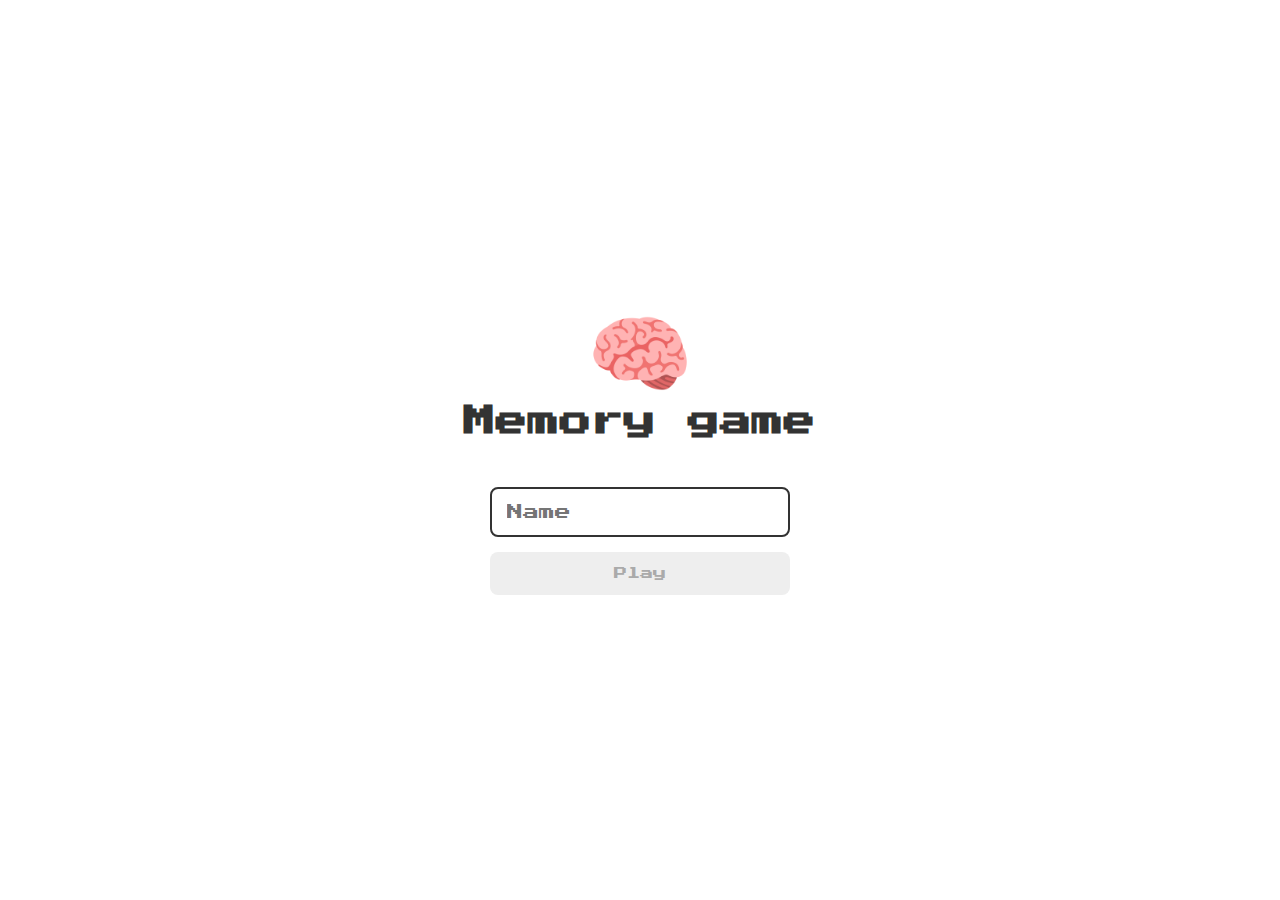
<file: index.html>
<!DOCTYPE html>
<html lang="en">
<head>
    <meta charset="UTF-8">
    <meta name="viewport" content="width=device-width, initial-scale=1.0">
    
    <link rel="stylesheet" href="./css/reset.css">
    <link rel="stylesheet" href="./css/login.css">
    <title>Jogo da memória | Login</title>

    <script defer src="./js/login.js"></script>

</head>
<body>
    
    <form class="login-form">

        <div class="login-header">
            <img src="./images/brain.png" alt="brain icon">
            <h1>Memory game</h1>

        </div>

        <input type="text" placeholder="Name" class="login_input">
        <button type="submit" class="login_button" disabled>Play</button>

    </form>
   
</body>
</html>
</file>
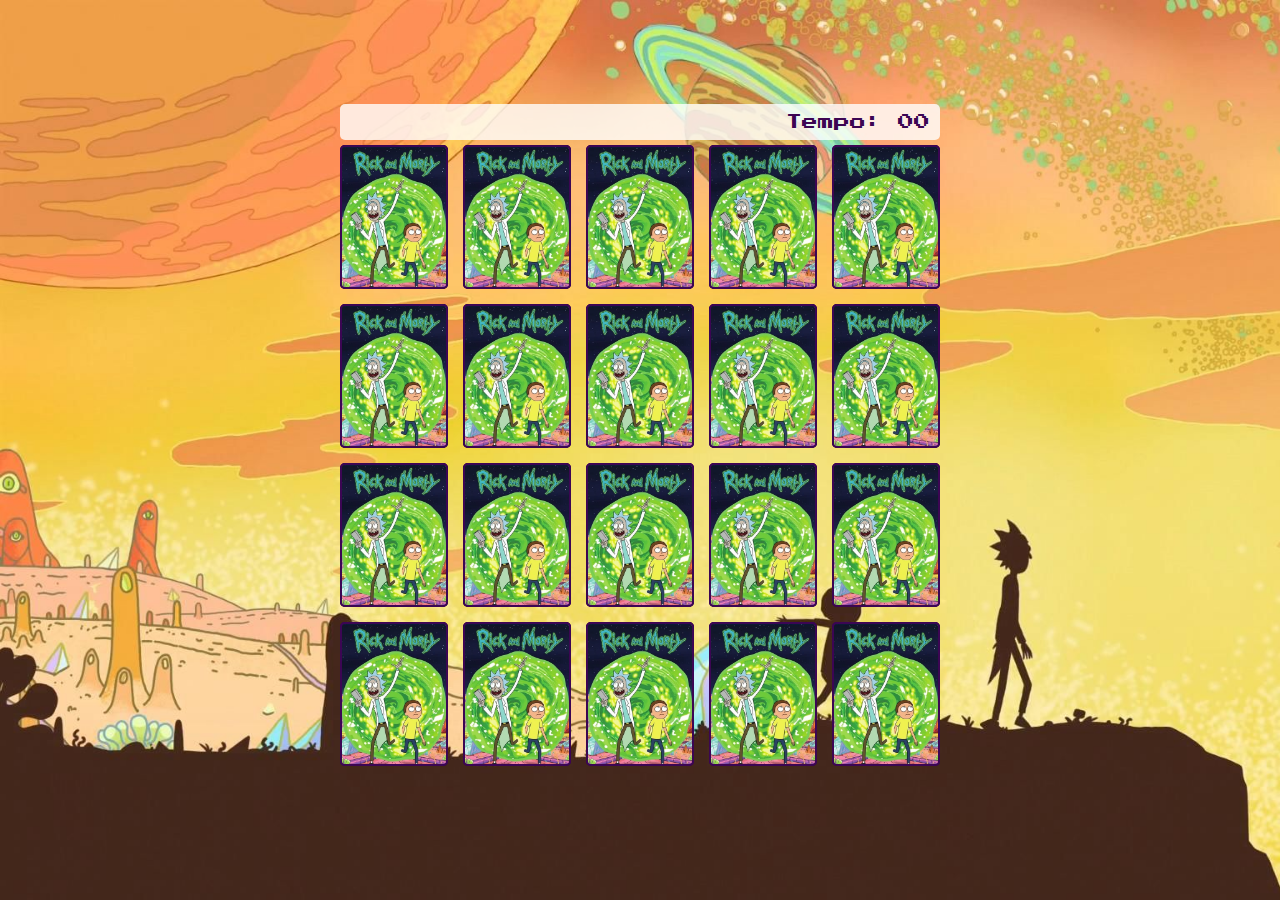
<file: pages/game.html>
<!DOCTYPE html>
<html lang="en">
<head>
    <meta charset="UTF-8">
    <meta http-equiv="X-UA-Compatible" content="IE=edge">
    <meta name="viewport" content="width=device-width, initial-scale=1.0">
    
    <link rel="stylesheet" href="../css/reset.css">
    <link rel="stylesheet" href="../css/game.css">

    <script  defer src="../js/game.js"></script>

    <title>Memory Game</title>
</head>
<body>
    
    <main>
        <header>
        <span class="player"></span>
        <span class="texto-time">Tempo: <span class="timer">00</span></span>
    </header>
    <div class="grid"></div>
    </main>
    
    </body>
</html>
</file>
<file: css/login.css>
.login-form {
    align-items: center;
    display: flex;
    flex-direction: column;
    height: 100vh;
    justify-content: center;
}

.login-header{
    align-items: center;
    display: flex;
    flex-direction: column;
    justify-content: center;
    margin-bottom: 50px;
}

.login-header img {
    width: 100px;
}

.login-header h1 {
    color: #333;
    font-size: 2em;
}

.login_input {
    border: 2px solid #333;
    border-radius: 8px;
    color: #333;
    font-size: 1em;
    margin-bottom: 15px;
    max-width: 300px;
    outline: none;
    padding: 15px;
    width: 100%;
}

.login_button{
    background-color: royalblue;
    padding: 15px;
    border-radius: 8px;
    cursor: pointer;
    color: #CE7422;
    max-width: 300px;
    padding: 15px;
    width: 100%;


}

.login_button:disabled {
    background-color: #eee;
    color: #aaa;
    cursor: auto;
}
</file>
<file: css/game.css>
main {
    display: flex;
    flex-direction: column;
    width: 100%;
    background-image: url(..//images/bg.jpg);
    background-size: cover;
    min-height: 100vh;
    align-items: center;
    justify-content: center;
    padding: 20px 20px 50px;
}

header {
    display: flex;
    align-items: center;
    justify-content: space-between;
    background-color: rgba(255, 255, 255, 0.8);
    width: 100%;
    max-width: 600px;
    padding: 10px;
    margin: 0 0 5px;
    border-radius: 5px;
    
}

.grid {
    display: grid;
    grid-template-columns: repeat(5, 1fr);
    gap: 15px;
    width: 100%;
    max-width: 600px;
   /* background-color: #1AED19;*/
    margin: 0 auto;
}

.card {
    aspect-ratio: 3/4;
    width: 100%;
    border-radius: 5px;
    position: relative;
    transition: all 50ms ease;
    transform-style: preserve-3d ;
    background-color: #3C0653;
}

.face {
    width: 100%;
    height: 100%;
    position: absolute;
    background-size: cover;
    background-position: center;
    border: 2px solid #3C0653;
    border-radius: 5px;
    transition: all 40ms ease;
}

.front {
   
    transform: rotateY(180deg);
}

.back {
    background-image: url('..//images/back.png');
    backface-visibility: hidden;
}
.reveal-card {
    transform: rotateY(180deg);
}

.disabled-card {
    filter: saturate(0);
    opacity: 0.5;
}

.player {
    color: #3C0653;

}

.timer{
    color: #3C0653;
    
}

.texto-time{
    color: #3C0653;
}
</file>
